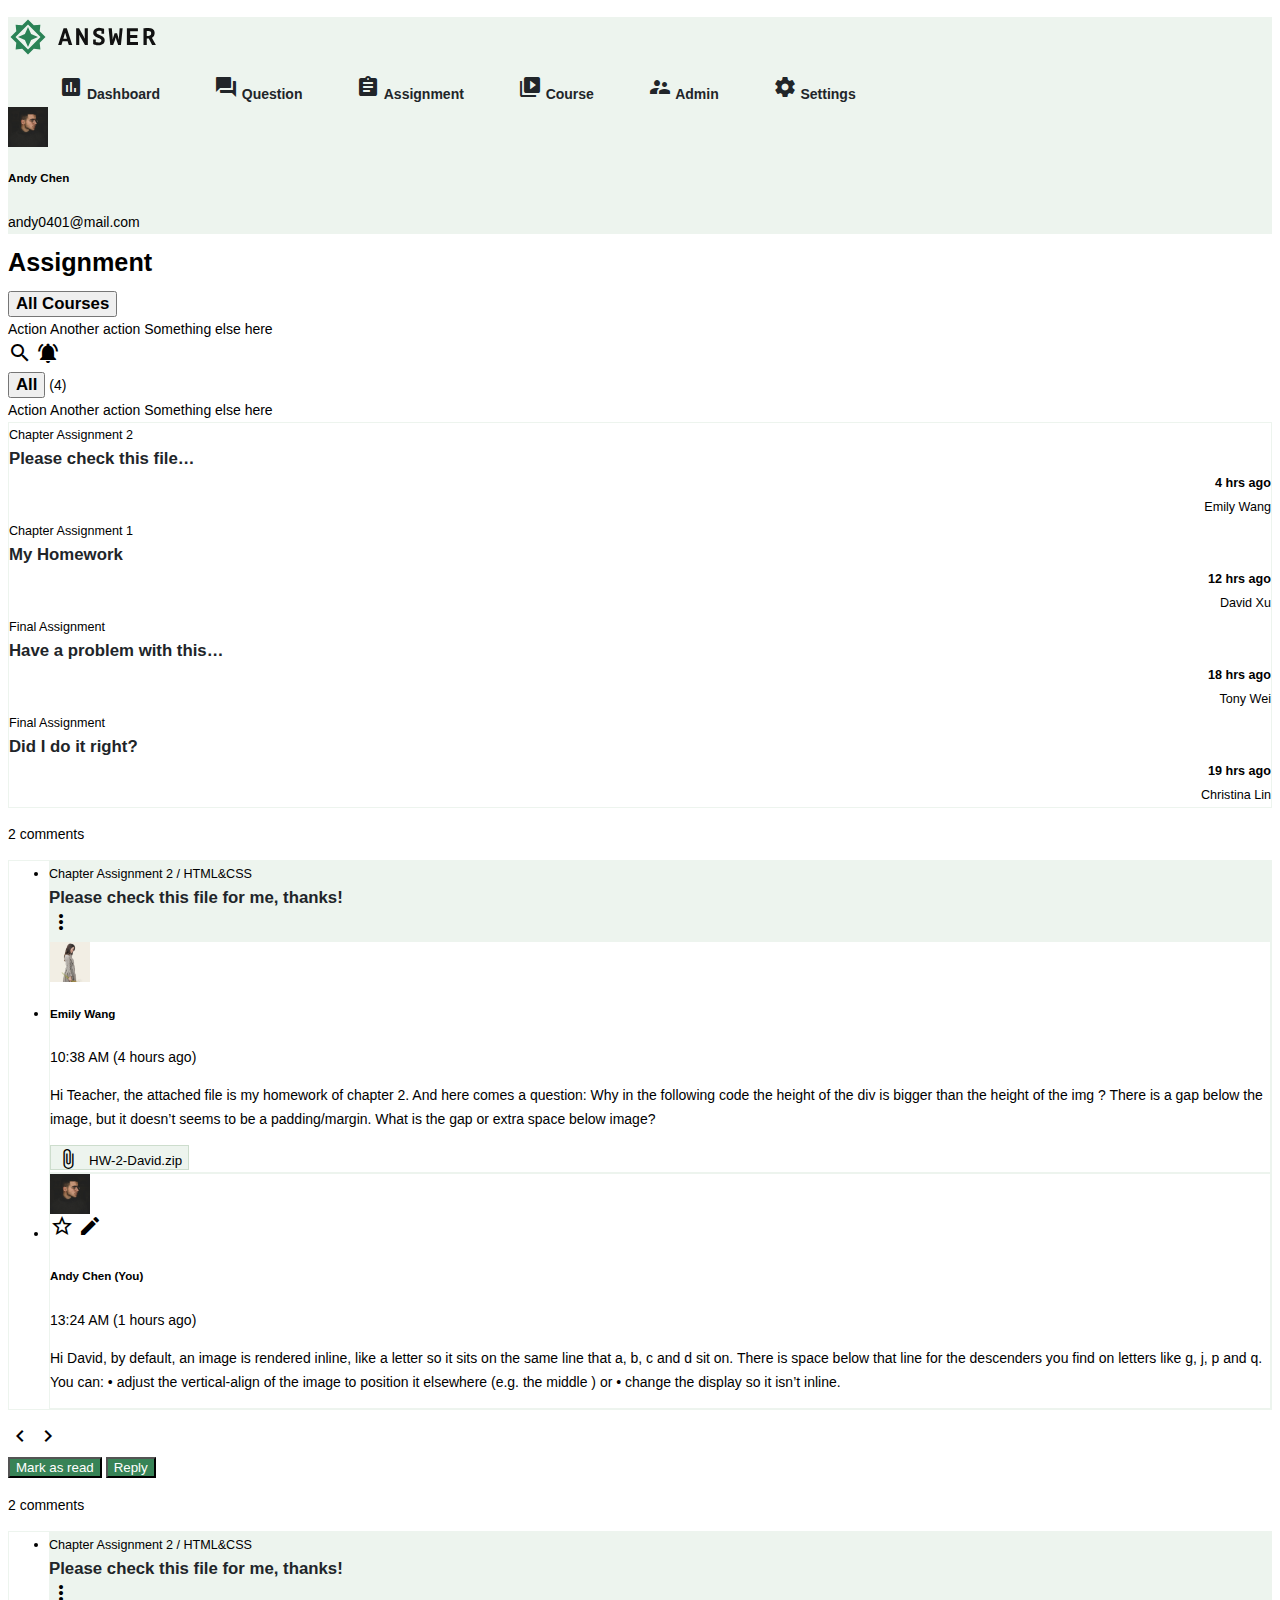
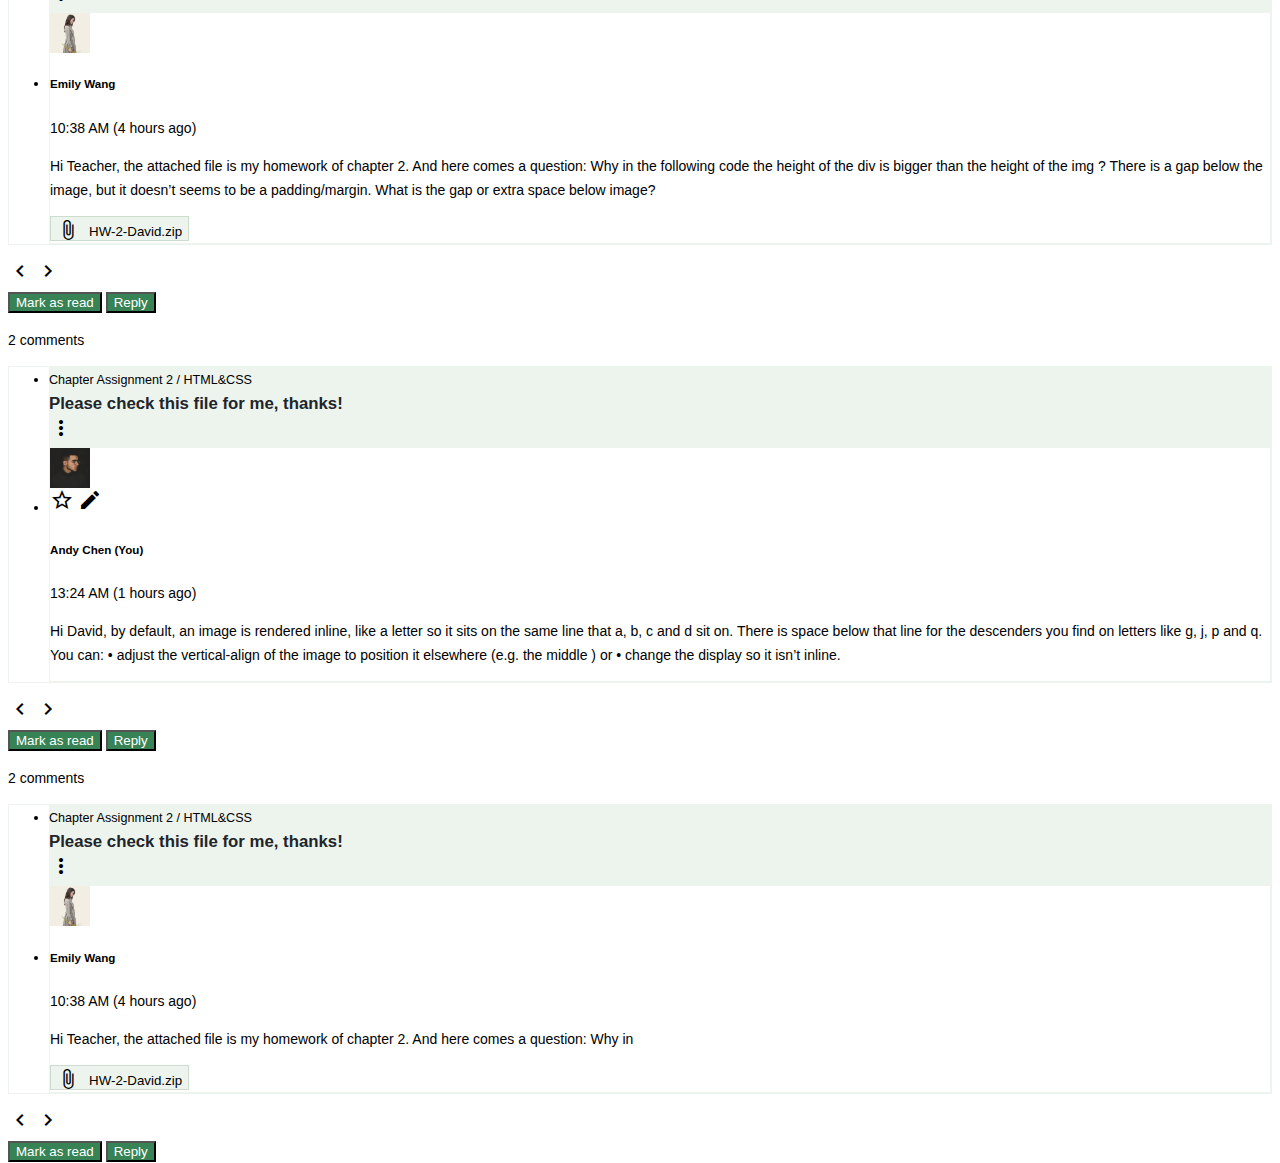
<file: index.html>
<!DOCTYPE html>
<html lang="en">

<head>
  <meta charset="UTF-8">
  <meta name="viewport" content="width=device-width, initial-scale=1.0">
  <meta http-equiv="X-UA-Compatible" content="ie=edge">
  <title>首頁</title>
  <link rel="stylesheet" href="https://stackpath.bootstrapcdn.com/bootstrap/4.2.1/css/bootstrap.min.css"
    integrity="sha384-GJzZqFGwb1QTTN6wy59ffF1BuGJpLSa9DkKMp0DgiMDm4iYMj70gZWKYbI706tWS" crossorigin="anonymous">
  <link href="https://fonts.googleapis.com/icon?family=Material+Icons" rel="stylesheet">
  <link rel="stylesheet" href="./assets/style/all.css">
</head>

<body>
  <div class="container-fluid h-100">
    <div class="row h-100">
      <div class="leftNav col-xl-2 h-100 d-flex flex-column justify-content-between pt-5 pm-5 pl-0 pr-5">
        <div class="navTop">
          <h1 class="mb-5 ml-5"><img src="assets/images/logo-ANSWER.svg" alt="" srcset=""></h1>
          <div class="list-group list-group-flush leftNav-list-group">
            <a href="" class="active d-flex">
              <i class="material-icons mr-2">insert_chart</i>
              <span>Dashboard</span>
            </a>
            <a href="" class="d-flex">
              <i class="material-icons mr-2">forum</i>
              <span>Question</span>
            </a>
            <a href="" class="d-flex">
              <i class="material-icons mr-2">assignment</i>
              <span>Assignment</span>
            </a>
            <a href="" class="d-flex">
              <i class="material-icons mr-2">video_library</i>
              <span>Course</span>
            </a>
            <a href="" class="d-flex">
              <i class="material-icons mr-2">supervisor_account</i>
              <span>Admin</span>
            </a>
            <a href="" class="d-flex">
              <i class="material-icons mr-2">settings</i>
              <span>Settings</span>
            </a>
          </div>
        </div>
        <div class="navBottom">
          <div class="media">
            <div class="userImg mr-3">
              <img src="./assets/images/andychen.jpeg" class="rounded-circle" alt="...">
            </div>
            <div class="media-body">
              <h5 class="mt-0">Andy Chen</h5>
              andy0401@mail.com
            </div>
          </div>
        </div>

      </div>
      
<div class="rightContainer col-xl-10 p-4">
  <div class="d-flex container-fluid justify-content-between align-items-center mb-4 mt-4">
    <div class="d-flex containerTitle align-items-center">
      <h1>Assignment</h1>
      <div class="dropdown ml-5">
        <button class="btn dropdown-toggle dropdownCustom" type="button" id="dropdownMenuButton" data-toggle="dropdown"
          aria-haspopup="true" aria-expanded="false">
          All Courses
        </button>
        <div class="dropdown-menu" aria-labelledby="dropdownMenuButton">
          <a class="dropdown-item" href="#">Action</a>
          <a class="dropdown-item" href="#">Another action</a>
          <a class="dropdown-item" href="#">Something else here</a>
        </div>
      </div>
    </div>
    <div class="float-right">
      <i class="material-icons canClick mr-4">search</i>
      <i class="material-icons canClick">notifications_active</i>
    </div>
  </div>
  <div class="container-fluid">
    <div class="row">
      <div class="col-xl-4">
        <div class="dropdown">
          <button class="btn dropdown-toggle dropdownCustom" type="button" id="dropdownMenuButton"
            data-toggle="dropdown" aria-haspopup="true" aria-expanded="false">
            All
          </button>
          <span class="badge">(4)</span>
          <div class="dropdown-menu" aria-labelledby="dropdownMenuButton">
            <a class="dropdown-item" href="#">Action</a>
            <a class="dropdown-item" href="#">Another action</a>
            <a class="dropdown-item" href="#">Something else here</a>
          </div>
        </div>
        <div class="list-group comment-list" id="list-tab" role="tablist">
          <a class="listGroupCustom list-group-item-action active p-3" id="list-home-list" data-toggle="list"
            href="#list-home" role="tab" aria-controls="home">
            <div class="d-flex commentTitleContainer justify-content-between align-items-center">
              <div class="commentLeft">
                <div class="cTag">Chapter Assignment 2</div>
                <div class="cTitle">Please check this file…</div>
              </div>
              <div class="commentRight">
                <div class="cTime">4 hrs ago</div>
                <div class="cName">Emily Wang</div>
              </div>
            </div>
          </a>
          <a class="listGroupCustom list-group-item-action p-3" id="list-profile-list" data-toggle="list"
            href="#list-profile" role="tab" aria-controls="profile">
            <div class="d-flex commentTitleContainer justify-content-between align-items-center">
              <div class="commentLeft">
                <div class="cTag">Chapter Assignment 1</div>
                <div class="cTitle">My Homework</div>
              </div>
              <div class="commentRight">
                <div class="cTime">12 hrs ago</div>
                <div class="cName">David Xu</div>
              </div>
            </div>
          </a>
          <a class="listGroupCustom list-group-item-action p-3" id="list-messages-list" data-toggle="list"
            href="#list-messages" role="tab" aria-controls="messages">
            <div class="d-flex commentTitleContainer justify-content-between align-items-center">
              <div class="commentLeft">
                <div class="cTag">Final Assignment</div>
                <div class="cTitle">Have a problem with this…</div>
              </div>
              <div class="commentRight">
                <div class="cTime">18 hrs ago</div>
                <div class="cName">Tony Wei</div>
              </div>
            </div>
          </a>
          <a class="listGroupCustom list-group-item-action p-3" id="list-settings-list" data-toggle="list"
            href="#list-settings" role="tab" aria-controls="settings">
            <div class="d-flex commentTitleContainer justify-content-between align-items-center">
              <div class="commentLeft">
                <div class="cTag">Final Assignment</div>
                <div class="cTitle">Did I do it right?</div>
              </div>
              <div class="commentRight">
                <div class="cTime">19 hrs ago</div>
                <div class="cName">Christina Lin</div>
              </div>
            </div>
          </a>
        </div>
      </div>
      <div class="col-xl-8">
        <div class="tab-content commentBox" id="nav-tabContent">
          <div class="tab-pane fade show active" id="list-home" role="tabpanel" aria-labelledby="list-home-list">
            <p class="text-right">2 comments</p>
            <ul class="list-group list-group-flush">
              <li class="d-flex list-group-item-first justify-content-between align-items-center">
                <div class="commentTitle p-3">
                  <div class="cTag">Chapter Assignment 2 / HTML&CSS</div>
                  <div class="cTitle">Please check this file for me, thanks!</div>
                </div>
                <i class="material-icons canClick mr-4">more_vert</i>
              </li>
              <li class="list-group-item p-4">
                <div class="media">
                  <div class="userImg mr-3">
                    <img src="./assets/images/emilywang.jpeg" class="rounded-circle" alt="...">
                  </div>
                  <div class="media-body">
                    <h5 class="mt-0">Emily Wang</h5>
                    10:38 AM (4 hours ago)
                    <div class="commentText mt-4 mb-4">
                      <p>Hi Teacher, the attached file is my homework of chapter 2. And here comes a question: Why in
                        the
                        following code the height of the div is bigger than the height of the img ? There is a gap below
                        the
                        image, but it doesn’t seems to be a padding/margin.
                        What is the gap or extra space below image?</p>
                    </div>
                    <button class="btn btn-lg btnDownload">HW-2-David.zip</button>
                  </div>
                </div>
              </li>
              <li class="list-group-item p-4">
                <div class="media">
                  <div class="userImg mr-3">
                    <img src="./assets/images/andychen.jpeg" class="rounded-circle" alt="...">
                  </div>
                  <div class="media-body">
                    <div class="userEdit float-right">
                      <i class="material-icons canClick">star_border</i>
                      <i class="material-icons ml-2 canClick">create</i>
                    </div>
                    <h5 class="mt-0">Andy Chen (You)</h5>
                    13:24 AM (1 hours ago)
                    <div class="commentText mt-4 mb-4">
                      <p>Hi David, by default, an image is rendered inline, like a letter so it sits on the
                        same line that a, b, c and d sit on. There is space below that line for the
                        descenders you find on letters like g, j, p and q.

                        You can:

                        • adjust the vertical-align of the image to position it elsewhere (e.g. the middle ) or

                        • change the display so it isn’t inline.</p>
                    </div>

                  </div>
                </div>

              </li>
            </ul>
            <div class="d-flex justify-content-between align-items-center mt-3">
              <div class="arrowChange">
                <i class="material-icons canClick mr-3">chevron_left</i>
                <i class="material-icons canClick">chevron_right</i>
              </div>
              <div class="btnComment">
                <button class="btn btn-lg btnRead mr-3">Mark as read</button>
                <button class="btn btn-lg btnCommentReply">Reply</button>
              </div>
            </div>
          </div>
          <div class="tab-pane fade" id="list-profile" role="tabpanel" aria-labelledby="list-profile-list">
            <p class="text-right">2 comments</p>
            <ul class="list-group list-group-flush">
              <li class="d-flex list-group-item-first justify-content-between align-items-center">
                <div class="commentTitle p-3">
                  <div class="cTag">Chapter Assignment 2 / HTML&CSS</div>
                  <div class="cTitle">Please check this file for me, thanks!</div>
                </div>
                <i class="material-icons canClick mr-4">more_vert</i>
              </li>
              <li class="list-group-item p-4">
                <div class="media">
                  <div class="userImg mr-3">
                    <img src="./assets/images/emilywang.jpeg" class="rounded-circle" alt="...">
                  </div>
                  <div class="media-body">
                    <h5 class="mt-0">Emily Wang</h5>
                    10:38 AM (4 hours ago)
                    <div class="commentText mt-4 mb-4">
                      <p>Hi Teacher, the attached file is my homework of chapter 2. And here comes a question: Why in
                        the
                        following code the height of the div is bigger than the height of the img ? There is a gap below
                        the
                        image, but it doesn’t seems to be a padding/margin.
                        What is the gap or extra space below image?</p>
                    </div>
                    <button class="btn btn-lg btnDownload">HW-2-David.zip</button>
                  </div>
                </div>
              </li>
            </ul>
            <div class="d-flex justify-content-between align-items-center mt-3">
              <div class="arrowChange">
                <i class="material-icons canClick mr-3">chevron_left</i>
                <i class="material-icons canClick">chevron_right</i>
              </div>
              <div class="btnComment">
                <button class="btn btn-lg btnRead mr-3">Mark as read</button>
                <button class="btn btn-lg btnCommentReply">Reply</button>
              </div>
            </div>
          </div>
          <div class="tab-pane fade" id="list-messages" role="tabpanel" aria-labelledby="list-messages-list">
            <p class="text-right">2 comments</p>
            <ul class="list-group list-group-flush">
              <li class="d-flex list-group-item-first justify-content-between align-items-center">
                <div class="commentTitle p-3">
                  <div class="cTag">Chapter Assignment 2 / HTML&CSS</div>
                  <div class="cTitle">Please check this file for me, thanks!</div>
                </div>
                <i class="material-icons canClick mr-4">more_vert</i>
              </li>
              <li class="list-group-item p-4">
                <div class="media">
                  <div class="userImg mr-3">
                    <img src="./assets/images/andychen.jpeg" class="rounded-circle" alt="...">
                  </div>
                  <div class="media-body">
                    <div class="userEdit float-right">
                      <i class="material-icons canClick">star_border</i>
                      <i class="material-icons ml-2 canClick">create</i>
                    </div>
                    <h5 class="mt-0">Andy Chen (You)</h5>
                    13:24 AM (1 hours ago)
                    <div class="commentText mt-4 mb-4">
                      <p>Hi David, by default, an image is rendered inline, like a letter so it sits on the
                        same line that a, b, c and d sit on. There is space below that line for the
                        descenders you find on letters like g, j, p and q.

                        You can:

                        • adjust the vertical-align of the image to position it elsewhere (e.g. the middle ) or

                        • change the display so it isn’t inline.</p>
                    </div>

                  </div>
                </div>

              </li>
            </ul>
            <div class="d-flex justify-content-between align-items-center mt-3">
              <div class="arrowChange">
                <i class="material-icons canClick mr-3">chevron_left</i>
                <i class="material-icons canClick">chevron_right</i>
              </div>
              <div class="btnComment">
                <button class="btn btn-lg btnRead mr-3">Mark as read</button>
                <button class="btn btn-lg btnCommentReply">Reply</button>
              </div>
            </div>
          </div>
          <div class="tab-pane fade" id="list-settings" role="tabpanel" aria-labelledby="list-settings-list">
            <p class="text-right">2 comments</p>
            <ul class="list-group list-group-flush">
              <li class="d-flex list-group-item-first justify-content-between align-items-center">
                <div class="commentTitle p-3">
                  <div class="cTag">Chapter Assignment 2 / HTML&CSS</div>
                  <div class="cTitle">Please check this file for me, thanks!</div>
                </div>
                <i class="material-icons canClick mr-4">more_vert</i>
              </li>
              <li class="list-group-item p-4">
                <div class="media">
                  <div class="userImg mr-3">
                    <img src="./assets/images/emilywang.jpeg" class="rounded-circle" alt="...">
                  </div>
                  <div class="media-body">
                    <h5 class="mt-0">Emily Wang</h5>
                    10:38 AM (4 hours ago)
                    <div class="commentText mt-4 mb-4">
                      <p>Hi Teacher, the attached file is my homework of chapter 2. And here comes a question: Why in</p>
                    </div>
                    <button class="btn btn-lg btnDownload">HW-2-David.zip</button>
                  </div>
                </div>
              </li>
            </ul>
            <div class="d-flex justify-content-between align-items-center mt-3">
              <div class="arrowChange">
                <i class="material-icons canClick mr-3">chevron_left</i>
                <i class="material-icons canClick">chevron_right</i>
              </div>
              <div class="btnComment">
                <button class="btn btn-lg btnRead mr-3">Mark as read</button>
                <button class="btn btn-lg btnCommentReply">Reply</button>
              </div>
            </div>
          </div>
          <div class="enterText w-100">
            <ul class="d-flex align-items-center textFunction p-3 mb-0">
              <select class="fontBar mr-4 pr-2">
                <option value="Body Text">Body Text</option>
              </select>
              <li class="mr-4 canClick">
                <i class="material-icons">format_bold</i>
              </li>
              <li class="mr-4 canClick">
                <i class="material-icons">format_italic</i>
              </li>
              <li class="mr-4 canClick">
                <i class="material-icons">format_list_bulleted</i>
              </li>
              <li class="mr-4 canClick">
                <i class="material-icons">format_list_numbered</i>
              </li>
              <li class="mr-4 canClick">
                <i class="material-icons">insert_photo</i>
              </li>
              <li class="mr-4 canClick">
                <i class="material-icons">insert_link</i>
              </li>
              <li class="mr-4 canClick">
                <i class="material-icons">chevron_left</i>
                <i class="material-icons">chevron_right</i>
              </li>
            </ul>
            <textarea name="" id="" cols="30" rows="7" placeholder="Reply an answer…" class="w-100 p-3"></textarea>
            <div class="btnComment btnCommentBox mr-3 mb-3 mt-3">
              <button class="btn btn-lg btnCancel mr-3">Cancel</button>
              <button class="btn btn-lg btnReply">Reply</button>
            </div>
          </div>
        </div>
      </div>
    </div>
  </div>
</div>
    </div>
  </div>
  <script src="https://code.jquery.com/jquery-3.3.1.slim.min.js"
    integrity="sha384-q8i/X+965DzO0rT7abK41JStQIAqVgRVzpbzo5smXKp4YfRvH+8abtTE1Pi6jizo"
    crossorigin="anonymous"></script>
  <script src="https://cdnjs.cloudflare.com/ajax/libs/popper.js/1.14.6/umd/popper.min.js"
    integrity="sha384-wHAiFfRlMFy6i5SRaxvfOCifBUQy1xHdJ/yoi7FRNXMRBu5WHdZYu1hA6ZOblgut"
    crossorigin="anonymous"></script>
  <script src="https://stackpath.bootstrapcdn.com/bootstrap/4.2.1/js/bootstrap.min.js"
    integrity="sha384-B0UglyR+jN6CkvvICOB2joaf5I4l3gm9GU6Hc1og6Ls7i6U/mkkaduKaBhlAXv9k"
    crossorigin="anonymous"></script>
  <script src="./assets/js/vendors.js"></script>
  <script src="./assets/js/all.js"></script>
  <script>
    $('.btnCommentReply,.btnCancel').click(function(){
      $('.enterText').toggle(300);
    });
  </script>
</body>

</html>
</file>
<file: assets/style/all.css>
/*------------------------
 Global
 ------------------------*/
*,
*:before,
*:after {
  box-sizing: border-box;
  outline: none; }

html,
body {
  font-family: -apple-system, BlinkMacSystemFont, "Segoe UI", "Microsoft JhengHei", Roboto, "Helvetica Neue", Arial, sans-serif;
  height: 100%;
  font-size: 14px;
  line-height: 24px; }

img {
  max-width: 100%;
  max-height: 100%;
  display: block; }

a {
  color: inherit;
  text-decoration: none; }

a:hover {
  text-decoration: none; }

.btn.focus, .btn:focus {
  outline: 0;
  box-shadow: inherit; }

h1 {
  font-weight: bold;
  font-size: 1.8rem; }

.userImg {
  width: 40px;
  height: 40px; }
  .userImg img {
    -o-object-fit: cover;
       object-fit: cover;
    width: 100%; }

.leftNav {
  background-color: #edf4ee; }

.list-group,
.list-group-item {
  border: 1px solid #edf4ee; }

.list-group-item-first {
  background-color: #edf4ee; }

.listGroupCustom.active {
  background-color: #edf4ee; }

.listGroupCustom:hover {
  background-color: #edf4ee; }

.canClick {
  cursor: pointer;
  transition-duration: .3s; }

.canClick:hover {
  opacity: 0.5;
  transition-duration: .3s; }

.leftNav-list-group a {
  color: #212529;
  font-weight: bold;
  padding-left: 50px;
  margin-bottom: 30px; }

.leftNav-list-group a:hover {
  color: #378356;
  border-left: 5px solid #378356; }

.comment-list a {
  border-bottom: 1px solid #edf4ee; }

.cTitle {
  font-size: 1.2rem;
  color: #212529;
  font-weight: bold; }

.cTag,
.cName,
.cTime {
  font-size: .9rem; }

.cName,
.cTime {
  text-align: right; }

.cTime {
  font-weight: bold; }

.dropdownCustom {
  font-size: 1.2rem;
  font-weight: bold; }

.btnDownload {
  border: 1px solid #cdddcd;
  background-color: #edf4ee; }

.btnDownload:before {
  content: 'attach_file';
  font-size: 1.6rem;
  line-height: 1rem;
  display: inline-block;
  transform: translateY(5px);
  margin-right: 10px;
  font-family: 'Material Icons'; }

.btnComment button {
  font-weight: 500;
  color: #fff;
  background-color: #378356; }

.btnComment button:hover {
  border-color: #378356;
  color: #378356;
  background-color: #fff; }

.commentBox {
  position: relative; }

.enterText {
  display: none;
  position: absolute;
  left: 0;
  bottom: 0;
  z-index: 1;
  background-color: #fff;
  border: 1px solid #edf4ee;
  box-shadow: 3px 3px 15px #e6e6e6; }
  .enterText ul {
    padding: 0;
    list-style-type: none; }
  .enterText li {
    line-height: 1rem; }
  .enterText textarea {
    border: none; }
  .enterText textarea:focus {
    border: none; }

.textFunction {
  background-color: #edf4ee; }

.btnCommentBox {
  float: right; }

.fontBar {
  border: none;
  font-weight: bold;
  background-color: #edf4ee; }

/*# sourceMappingURL=all.css.map */
</file>
